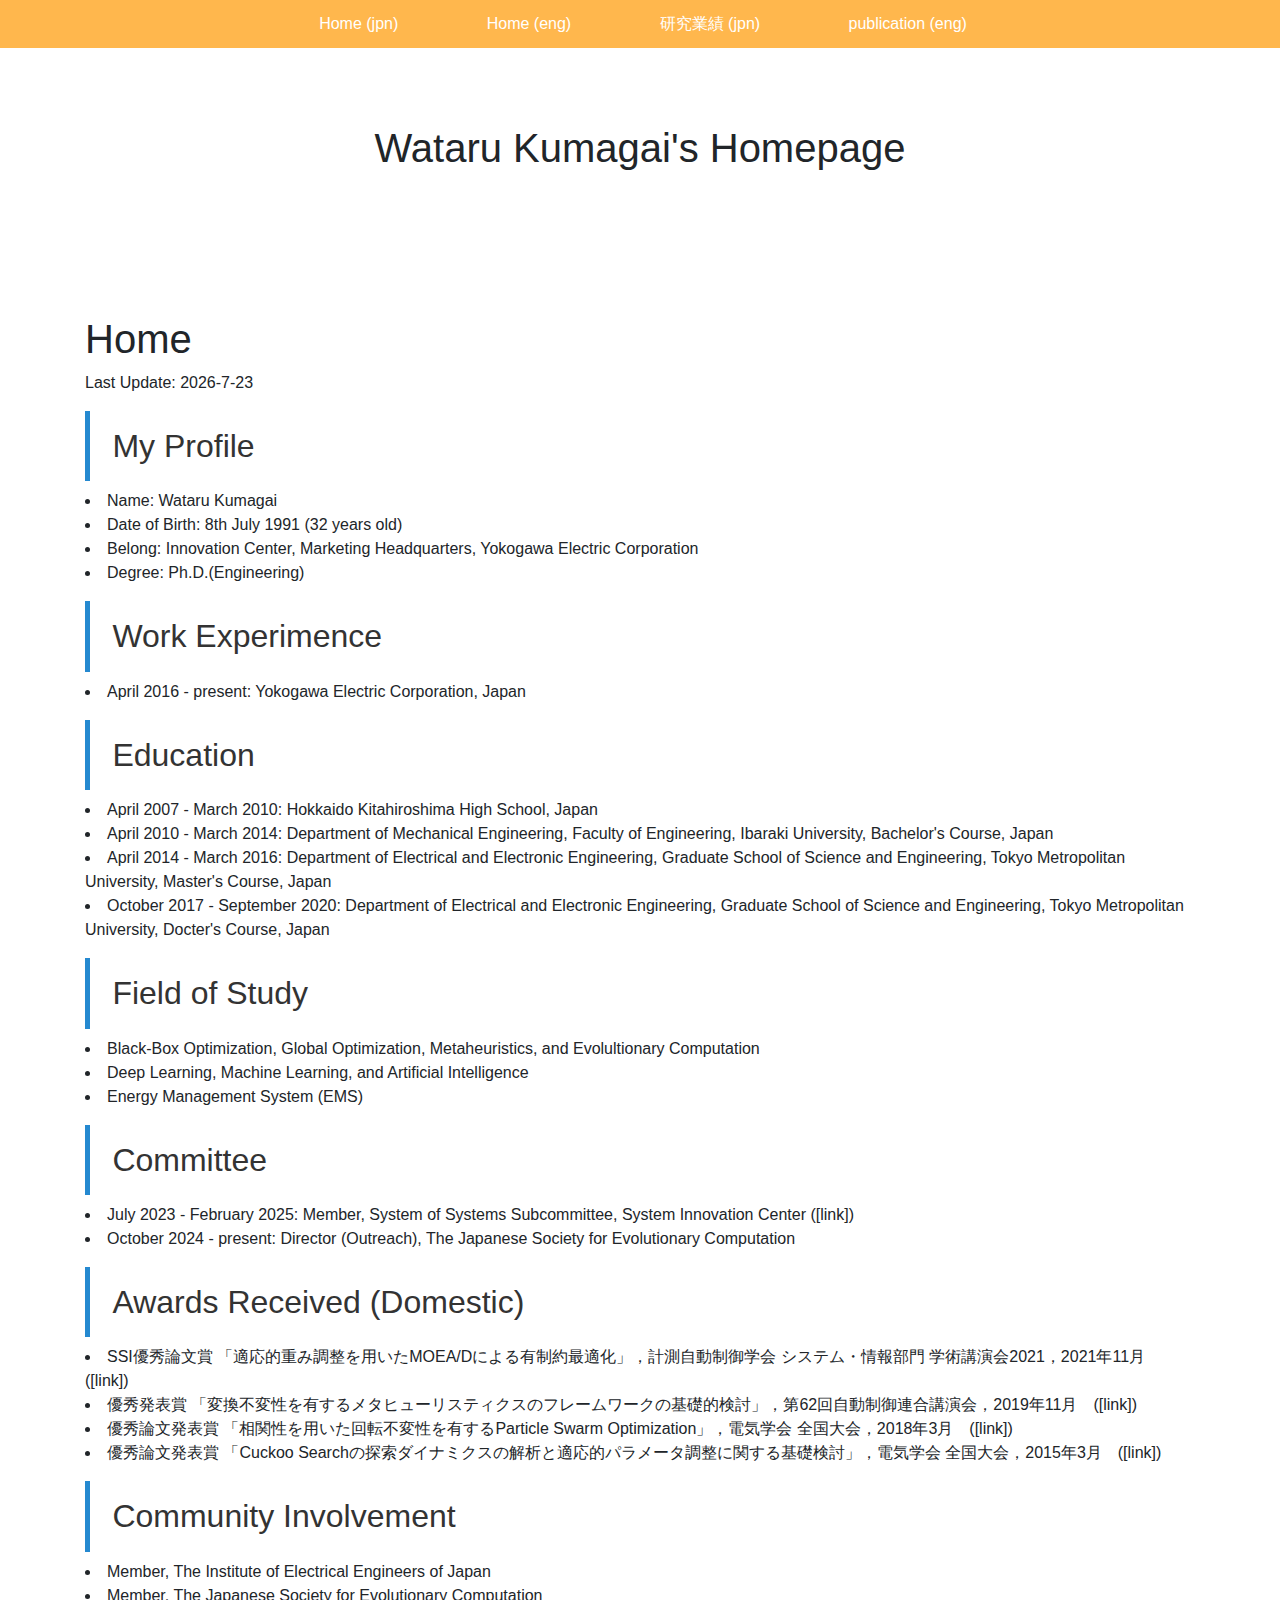
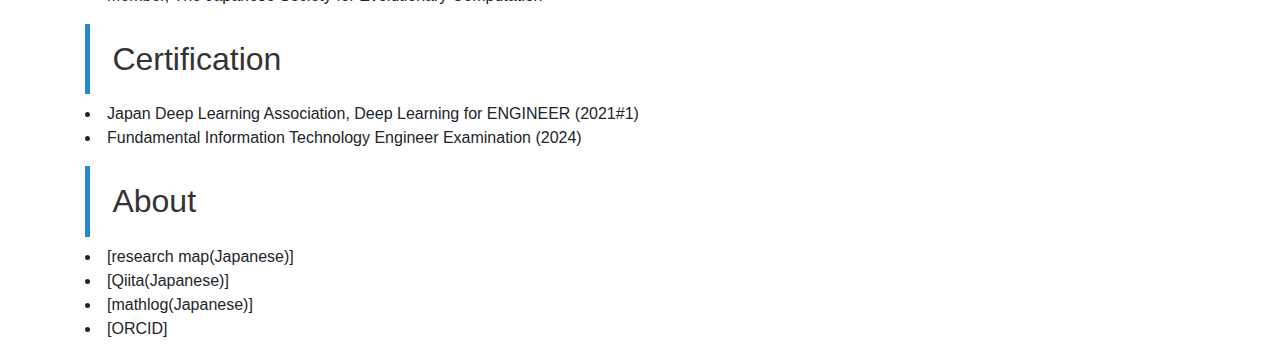
<file: home_eng/index.html>
<!DOCTYPE html>
<html>
  <head>
    <meta charset='utf-8'>
    <meta name="viewport" content="width=device-width,initial-scale=1">
    <title>Wataru Kumagai's Homepage</title>
    <link rel="stylesheet" href="https://stackpath.bootstrapcdn.com/bootstrap/4.4.1/css/bootstrap.min.css" integrity="sha384-Vkoo8x4CGsO3+Hhxv8T/Q5PaXtkKtu6ug5TOeNV6gBiFeWPGFN9MuhOf23Q9Ifjh" crossorigin="anonymous">
    <script src="https://code.jquery.com/jquery-3.6.0.min.js" integrity="sha256-/xUj+3OJU5yExlq6GSYGSHk7tPXikynS7ogEvDej/m4=" crossorigin="anonymous"></script>
    <script src="./header.js"></script>    
    <link rel="stylesheet" href="./../css/style.css">
  </head>
  <body>
    <header>
      <script>include_header();</script>
    </header> 
    <main class="container">
      <h1>Home</h1>
      <p>Last Update: <time id="modify"></time>
      </p>
      <script>
        /* 更新日の取得 */
        const last = new Date(document.lastModified);
        const year = last.getFullYear();
        const month = last.getMonth() + 1;
        const date = last.getDate();
        /* 日付を書き換える */
        const target = document.getElementById('modify');
        target.textContent = year + '-' + month + '-' + date;
      </script>
      <section>
        <h2 class="heading-001">My Profile</h2>
        <ul>
          <li>Name: Wataru Kumagai</li>
          <li>Date of Birth: 8th July 1991 (32 years old)</li>
          <li>Belong: Innovation Center, Marketing Headquarters, Yokogawa Electric Corporation</li>
          <li>Degree: Ph.D.(Engineering)</li>
        </ul>
      </section>
      <section>
        <h2 class="heading-001">Work Experimence</h2>
        <ul>
          <li>April 2016 - present: Yokogawa Electric Corporation, Japan</li>
        </ul>
      </section>    
      <section>
        <h2 class="heading-001">Education</h2>
        <ul>
          <li>April 2007 - March 2010: Hokkaido Kitahiroshima High School, Japan</li>
          <li>April 2010 - March 2014: Department of Mechanical Engineering, Faculty of Engineering, Ibaraki University, Bachelor's Course, Japan</li>
          <li>April 2014 - March 2016: Department of Electrical and Electronic Engineering, Graduate School of Science and Engineering, Tokyo Metropolitan University, Master's Course, Japan</li>
          <li>October 2017 - September 2020: Department of Electrical and Electronic Engineering, Graduate School of Science and Engineering, Tokyo Metropolitan University, Docter's Course, Japan</li>
        </ul>
      </section>    
      <section>
        <h2 class="heading-001">Field of Study</h2>
        <ul>
          <li>Black-Box Optimization, Global Optimization, Metaheuristics, and Evolultionary Computation</li>
          <li>Deep Learning, Machine Learning, and Artificial Intelligence</li>
          <li>Energy Management System (EMS)</li>
        </ul>
      </section>    
      <section>
        <h2 class="heading-001">Committee</h2>
        <ul>
          <li>July 2023 - February 2025: Member, System of Systems Subcommittee, System Innovation Center (<a href="https://sysic.org/center_activity/4316.html">[link]</a>)</li>
          <li>October 2024 - present: Director (Outreach), The Japanese Society for Evolutionary Computation</li>
        </ul>
      </section>
      <section>
        <h2 class="heading-001">Awards Received (Domestic)</h2>
        <ul>
          <li>SSI優秀論文賞 「適応的重み調整を用いたMOEA/Dによる有制約最適化」，計測自動制御学会 システム・情報部門 学術講演会2021，2021年11月　(<a href="https://ssi2021.sice.or.jp/awards.php">[link]</a>)</li>
          <li>優秀発表賞 「変換不変性を有するメタヒューリスティクスのフレームワークの基礎的検討」，第62回自動制御連合講演会，2019年11月　(<a href="https://www.jsme.or.jp/conference/rengo62/">[link]</a>)</li>
          <li>優秀論文発表賞 「相関性を用いた回転不変性を有するParticle Swarm Optimization」，電気学会 全国大会，2018年3月　(<a href="https://www.iee.jp/blog/epaward_2018/">[link]</a>)</li>
          <li>優秀論文発表賞 「Cuckoo Searchの探索ダイナミクスの解析と適応的パラメータ調整に関する基礎検討」，電気学会 全国大会，2015年3月　(<a href="http://denki.iee.jp/?page_id=13998">[link]</a>)</li>
        </ul>
      </section>
      <section>
        <h2 class="heading-001">Community Involvement</h2>
        <ul>
          <li>Member, The Institute of Electrical Engineers of Japan</li>
          <li>Member, The Japanese Society for Evolutionary Computation</li>
        </ul>
      </section>
      <section>
        <h2 class="heading-001">Certification</h2>
        <ul>
          <li>Japan Deep Learning Association, Deep Learning for ENGINEER (2021#1)</li>
          <li>Fundamental Information Technology Engineer Examination (2024)</li>
        </ul>
      </section>
      <section>
        <h2 class="heading-001">About</h2>
        <ul>
          <li><a href="https://researchmap.jp/kumawata">[research map(Japanese)]</a></li>
          <li><a href="https://qiita.com/fridericusgauss">[Qiita(Japanese)]</a></li>
          <li><a href="https://mathlog.info/users/1600/articles">[mathlog(Japanese)]</a></li>
          <li><a href="https://orcid.org/0000-0002-8042-1045">[ORCID]</a></li>
        </ul>
      </section>
    </main>
  </body>
</html>
</file>
<file: css/style.css>
.heading-001 {
    padding: .5em .7em;
    border-left: 5px solid #2589d0;
    color: #333333;
}
.my-list {
  list-style-type: circle;
  padding: 20px;
}

*, *:before, *:after {
    padding: 0;
    margin: 0;
    box-sizing: border-box;
}
ol, ul {
    list-style: inside;
}
a {
    text-decoration: none;
    color: inherit;
}
.cp_cont {
    height: 35vh;
}
/* menu */
.cp_offcm02 {
    position: relative;
    z-index: 5;
    left: 0;
    visibility: visible;
    overflow: auto;
    width: 100%;
    height: auto;
    padding-top: 0;
    text-align: center;
    opacity: 1;
}
.cp_offcm02 nav {
    background: #FFB74D;
}
.cp_offcm02 nav, .cp_offcm02 ul {
    height: 100%;
}
.cp_offcm02 li {
    display: inline-block;
    margin-right: -6px;
    border: none;
    color: #ffffff;
}
.cp_offcm02 a {
    display: block;
    padding: 12px 45px;
    -webkit-transition: background-color .3s ease-in;
            transition: background-color .3s ease-in;
}
.cp_offcm02 a:hover {
    background-color: #FF9800;
}
/* menu toggle */
#cp_toggle02 {
    display: none;
}
.cp_mobilebar {
    display: none;
}
/* content */
.cp_container {
    position: relative;
    top: 30px;
    margin-top: 0;
    padding: 20px auto;
    -webkit-transition: transform .3s ease-in;
            transition: transform .3s ease-in;
}
.cp_content {
    margin: 0 auto;
    padding: 30px;
    height: 35vh;
    text-align: center;
}
@media (max-width: 767px) {
/* menu */
.cp_offcm02 {
  position: fixed;
  z-index: 2;
  top: 0;
  /* overflow-y: scroll; */
  overflow: hidden;
  height: 100%;
  padding-top: 60px;
  -webkit-transition: opacity 0.3s ease-in, visibility 0.3s ease-in 0.3s;
          transition: opacity 0.3s ease-in, visibility 0.3s ease-in 0.3s;
  opacity: 0;
  background-color: #ffb74d;
}
.cp_offcm02 nav {
  background: #FFE0B2;
}
.cp_offcm02 li {
  display: block;
  color: #FB8C00;
  border-bottom: 1px solid #FB8C00;
}
.cp_offcm02 a {
  padding: 1.2em;
}
.cp_offcm02 a:hover {
  background-color: #FFE082;
}
/* menu toggle */
.cp_mobilebar {
  display: block;
  z-index: 10;
  position: fixed;
  top: 0;
  left: 0;
  padding: 0 25px;
  width: 100%;
  height: 60px;
  background-color: #FFB74D;
  -webkit-box-shadow: 0 0 5px rgba(0, 0, 0, 0.3);
          box-shadow: 0 0 5px rgba(0, 0, 0, 0.3);
}
.cp_menuicon {
  display: block;
  position: relative;
  width: 25px;
  height: 100%;
  cursor: pointer;
  -webkit-transition: transform .3s ease-in;
          transition: transform .3s ease-in;
}
.cp_menuicon > span {
  display: block;
  position: absolute;
  top: 55%;
  margin-top: -0.3em;
  width: 100%;
  height: 0.2em;
  border-radius: 1px;
  background-color: #eeeeee;
  -webkit-transition: transform .3s ease-in;
          transition: transform .3s ease-in;
}
.cp_menuicon > span:before, .cp_menuicon > span:after {
  content: '';
  position: absolute;
  width: 100%;
  height: 100%;
  border-radius: 1px;
  background-color: #eeeeee;
  -webkit-transition: transform .3s ease;
          transition: transform .3s ease;
}
.cp_menuicon > span:before {
  -webkit-transform: translateY(-0.6em);
          transform: translateY(-0.6em);
}
.cp_menuicon > span:after {
  -webkit-transform: translateY(0.6em);
          transform: translateY(0.6em);
}
#cp_toggle02:checked + .cp_mobilebar .cp_menuicon {
  -webkit-transform: rotate(45deg);
          transform: rotate(45deg);
}
#cp_toggle02:checked + .cp_mobilebar span:before,
#cp_toggle02:checked + .cp_mobilebar span:after {
  -webkit-transform: rotate(90deg);
          transform: rotate(90deg);
}
#cp_toggle02:checked ~ .cp_offcm02 {
  visibility: visible;
  opacity: 1;
  -webkit-transition-delay: 0s;
          transition-delay: 0s;
}
/* content */
.cp_container {
  top:50px;
}
}
</file>
